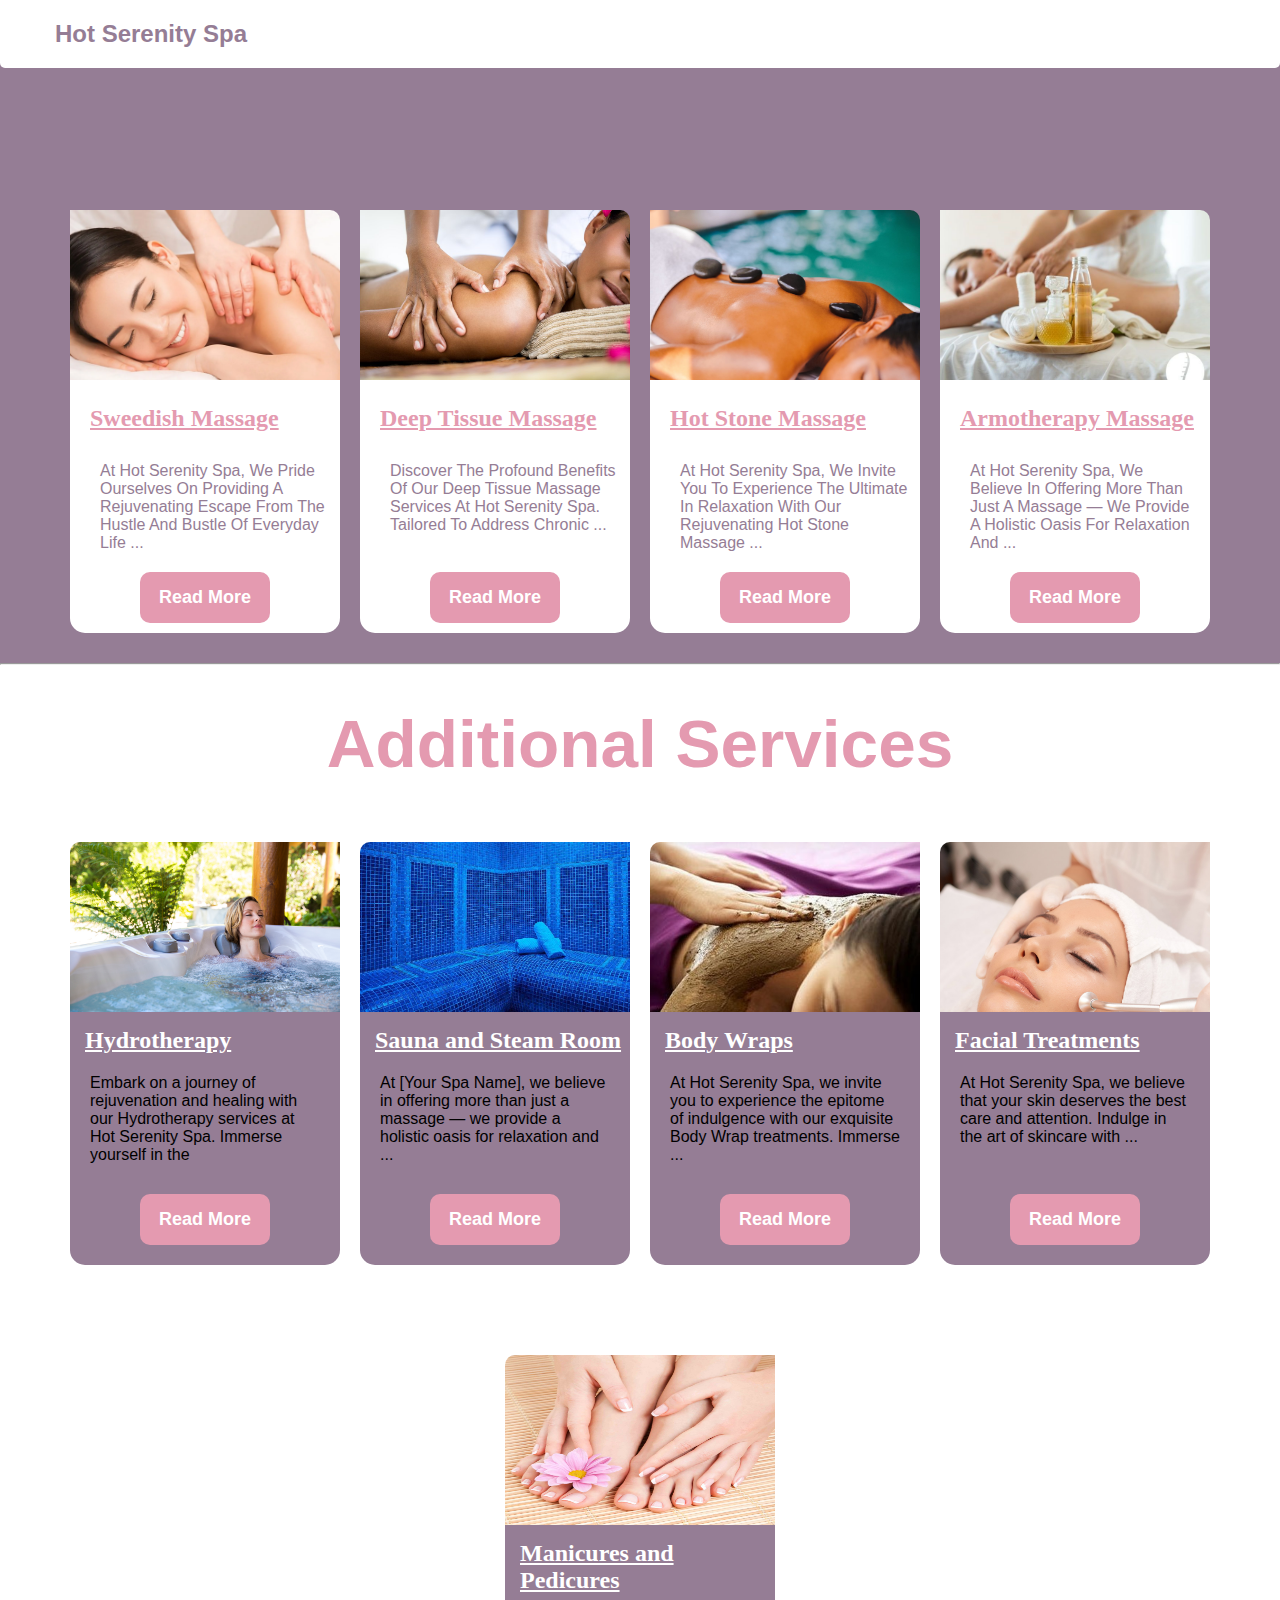
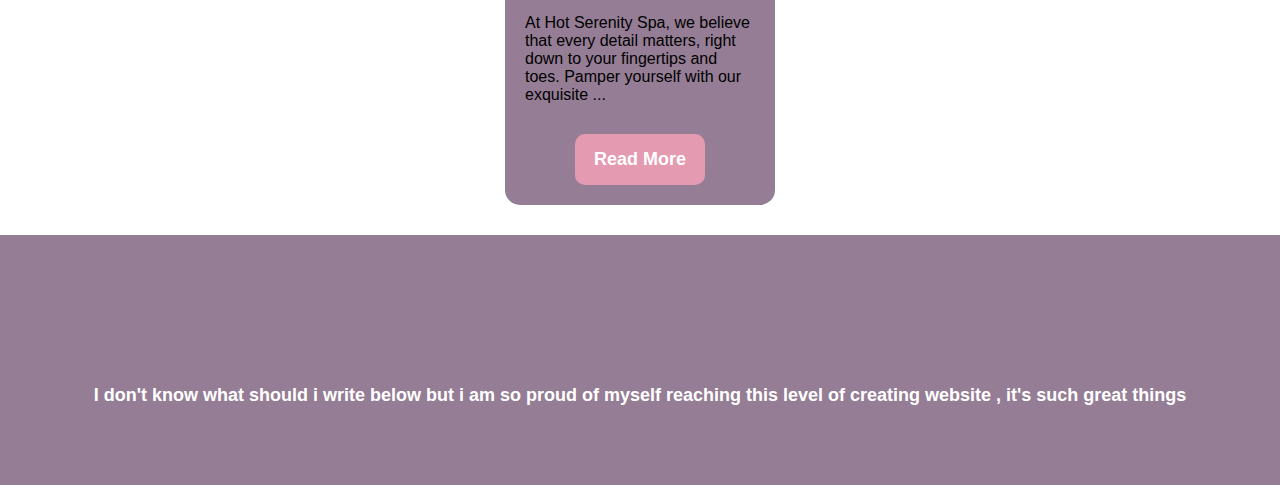
<file: index.html>
<!DOCTYPE html>
<html lang="en">

<head>
  <meta charset="UTF-8">
  <meta name="viewport" content="width=device-width, initial-scale=1.0">
  <link rel="stylesheet" href="style.css">
  <link rel="shortcut icon" href="spa/download.png" type="image/x-icon">
  <title>Hot Serenity Spa</title>
</head>

<body>
  <div>
    <nav>
      <a href="#">
        <h2>Hot Serenity Spa </h2>
      </a>

    </nav>

  </div>
  <section id="container">
    <div class="card">
      <div class="card-image massage-1"></div>
      <h2>Sweedish Massage</h2>
      <p>At <span>Hot Serenity Spa</span>, we pride ourselves on providing a rejuvenating escape
        from the hustle and bustle of everyday life ... </p>
      <a href="Sweedish.html">Read More</a>
    </div>

    <div class="card">
      <div class="card-image massage-2"></div>
      <h2>Deep Tissue Massage</h2>
      <p>Discover the profound benefits of our deep tissue massage services at Hot Serenity Spa.
        Tailored to address chronic ...</p><br>
      <a href="Deep-tissue-massage.html">Read More</a>
    </div>

    <div class="card">
      <div class="card-image massage-3"></div>
      <h2>Hot Stone Massage</h2>
      <p>At Hot Serenity Spa, we invite you to experience the ultimate in relaxation
        with our rejuvenating hot stone massage ...</p>
      <a href="Hot-stone-massage.html">Read More</a>
    </div>

    <div class="card">
      <div class="card-image massage-4"></div>
      <h2>Armotherapy Massage</h2>
      <p>At Hot Serenity Spa, we believe in offering more than just a massage — we provide
        a holistic oasis for relaxation and ...</p>
      <a href="armotherapy-massage.html">Read More</a>
    </div>
  </section>
  <hr>
  <div class="onwan">
    <h2>Additional Services</h2>
  </div>
  <section id="container2">
    <div class="card2">
      <div class="card-image2 pic-1"></div>
      <h2>Hydrotherapy</h2>
      <p>Embark on a journey of rejuvenation and healing with our Hydrotherapy
        services at Hot Serenity Spa. Immerse yourself in the </p>
      <a href="hypotherapie.html"> Read More</a>
    </div>
    <div class="card2">
      <div class="card-image2 pic-2"></div>
      <h2>Sauna and Steam Room</h2>
      <p>At [Your Spa Name], we believe in offering more than just a massage — we provide
        a holistic oasis for relaxation and ...</p>
      <a href="sauna.html"> Read More</a>
    </div>

    <div class="card2">
      <div class="card-image2 pic-3"></div>
      <h2>Body Wraps</h2>
      <p>At Hot Serenity Spa, we invite you to experience the epitome of indulgence with
        our exquisite Body Wrap treatments. Immerse ... </p>
      <a href="bodywraps.html"> Read More</a>
    </div>

    <div class="card2">
      <div class="card-image2 pic-4"></div>
      <h2>Facial Treatments</h2>
      <p>At Hot Serenity Spa, we believe that your skin deserves the best care and attention.
        Indulge in the art of skincare with ... <br><br> </p>
      <a href="Facial.html"> Read More</a>
    </div>

    <div class="card2">
      <div class="card-image2 pic-5"></div>
      <h2>Manicures and Pedicures</h2>
      <p> At Hot Serenity Spa, we believe that every detail matters, right down to your fingertips
        and toes. Pamper yourself with our exquisite ... </p>
      <a href="manicu.html"> Read More</a>
    </div>
  </section>
  <section id="btiti">
    <footer class="Ftr">
      <p> I don't know what should i write below but i am so proud of myself reaching this level of creating
        website , it's such great things
      </p>
    </footer>
  </section>
</body>

</html>
</file>
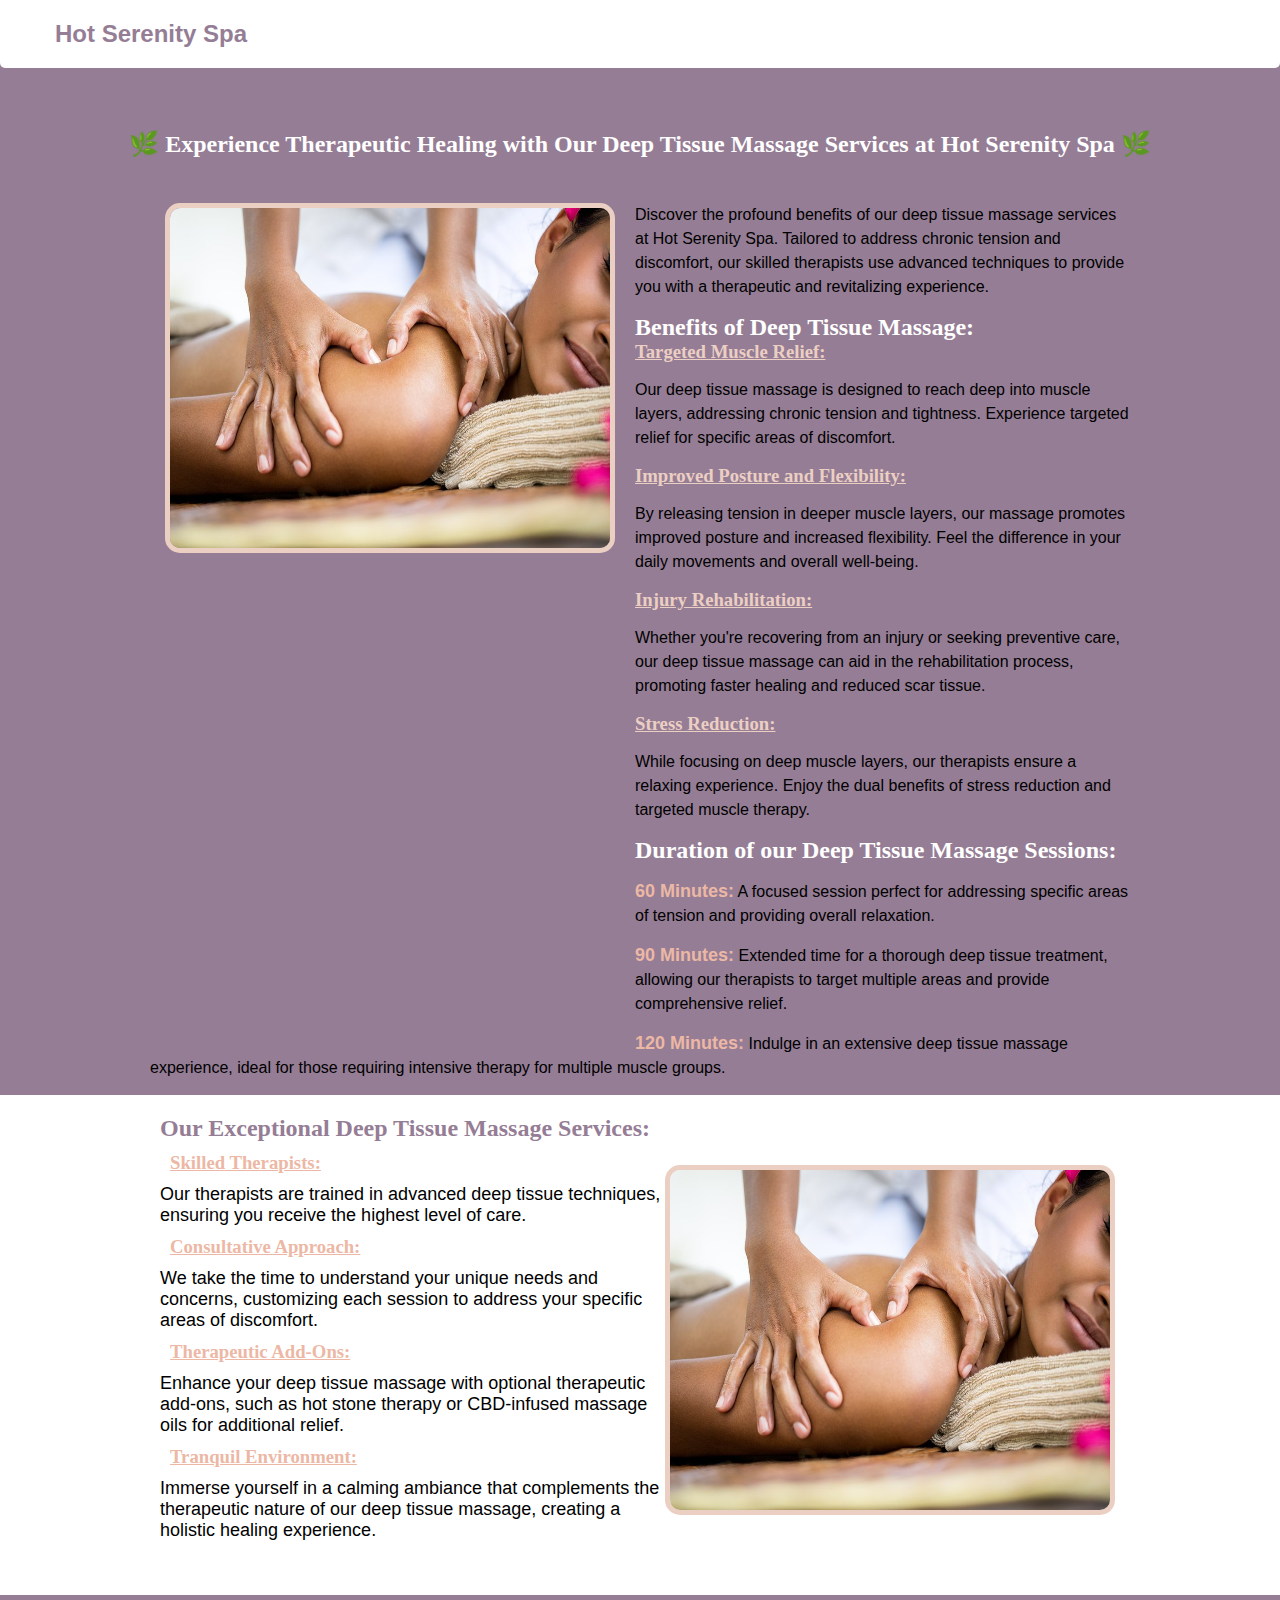
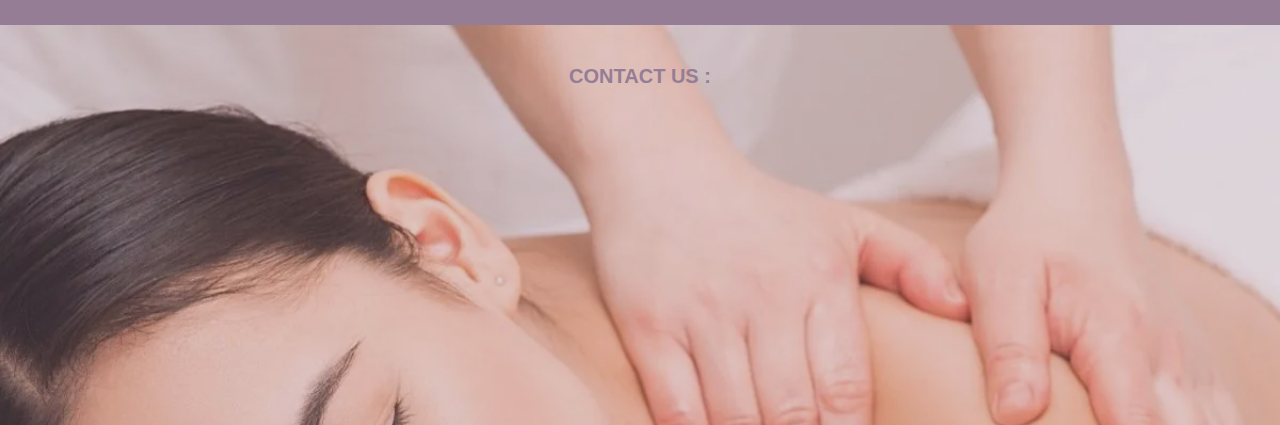
<file: armotherapy.html>
<html>
<head>
    <link rel="stylesheet" href="style.css">
    <link rel="shortcut icon" href="spa/download.png" type="image/x-icon">
  <title>Armotherapy Massage</title>
</head>
<body id="bod">
    <div>
        <nav> 
          <a href="#"><h2>Hot Serenity Spa </h2></a>
          <div class="feed">
          </div>
        </nav>

      </div>
      <section>
    <div class="st-m">
    <h2>🌿 Experience Therapeutic Healing with Our Deep Tissue Massage Services at Hot Serenity Spa 🌿</h2>
    </div>
    <section id="st-n">
        <article class="st-n1">
        <img src="spa/bigstock-deep-tissue-massage.jpg" alt="Deep Tissue Massage">
        <p>Discover the profound benefits of our deep tissue massage services at Hot Serenity Spa.
             Tailored to address chronic tension and discomfort, our skilled therapists use advanced
              techniques to provide you with a therapeutic and revitalizing experience.</p>
              <h2>Benefits of Deep Tissue Massage:</h2>
              <h3>Targeted Muscle Relief:</h3>
              <p>Our deep tissue massage is designed to reach deep into muscle layers, addressing chronic tension and tightness. Experience targeted relief for specific areas of discomfort.
            </p>
            <h3>Improved Posture and Flexibility:
            </h3>
            <p>By releasing tension in deeper muscle layers, our massage promotes improved posture and increased flexibility. Feel the difference in your daily movements and overall well-being.
            </p>
            <h3>Injury Rehabilitation:
            </h3>
            <p>Whether you're recovering from an injury or seeking preventive care, our deep
                 tissue massage can aid in the rehabilitation process, promoting faster healing
                  and reduced scar tissue.
            </p>
            <h3>Stress Reduction:</h3>
            <p>While focusing on deep muscle layers, our therapists ensure a relaxing experience.
                 Enjoy the dual benefits of stress reduction and targeted muscle therapy.
            </p>
            <h2>Duration of our Deep Tissue Massage Sessions:
            </h2>
            <p><span>60 Minutes:</span>
                A focused session perfect for addressing specific areas of tension and providing overall relaxation.
                </p>
            <p><span>90 Minutes:</span>
                Extended time for a thorough deep tissue treatment, allowing our therapists to target multiple areas and provide comprehensive relief.
                </p>
            <p><span>120 Minutes:</span>
                Indulge in an extensive deep tissue massage experience, ideal for those requiring intensive therapy for multiple muscle groups.
                </p>
    </article>

    </section>
    <section id="elg">
        <div>
            <img src="spa/bigstock-deep-tissue-massage.jpg" alt="Deep Tissue Massage 2">
            <h2>Our Exceptional Deep Tissue Massage Services:</h2>
            <h3>Skilled Therapists:</h3>
            <p>Our therapists are trained in advanced deep tissue techniques, ensuring you receive the highest level of care.
            </p>
            <h3>Consultative Approach:</h3>
            <p>We take the time to understand your unique needs and concerns, customizing each session to address your specific areas of discomfort.</p>
            <h3>Therapeutic Add-Ons:</h3>
            <p>
                Enhance your deep tissue massage with optional therapeutic add-ons, such as hot stone therapy or CBD-infused massage oils for additional relief.
                </p> 
                <h3>Tranquil Environment:</h3>
            <p>
                Immerse yourself in a calming ambiance that complements 
                the therapeutic nature of our deep tissue massage, creating a holistic healing experience.</p>    
    </section>
</section>
</section>
<footer class="rajli">
    <div class="midini">
    <a href="#"> CONTACT US : </a>
</div>
</footer>
</body>
</html>
</file>
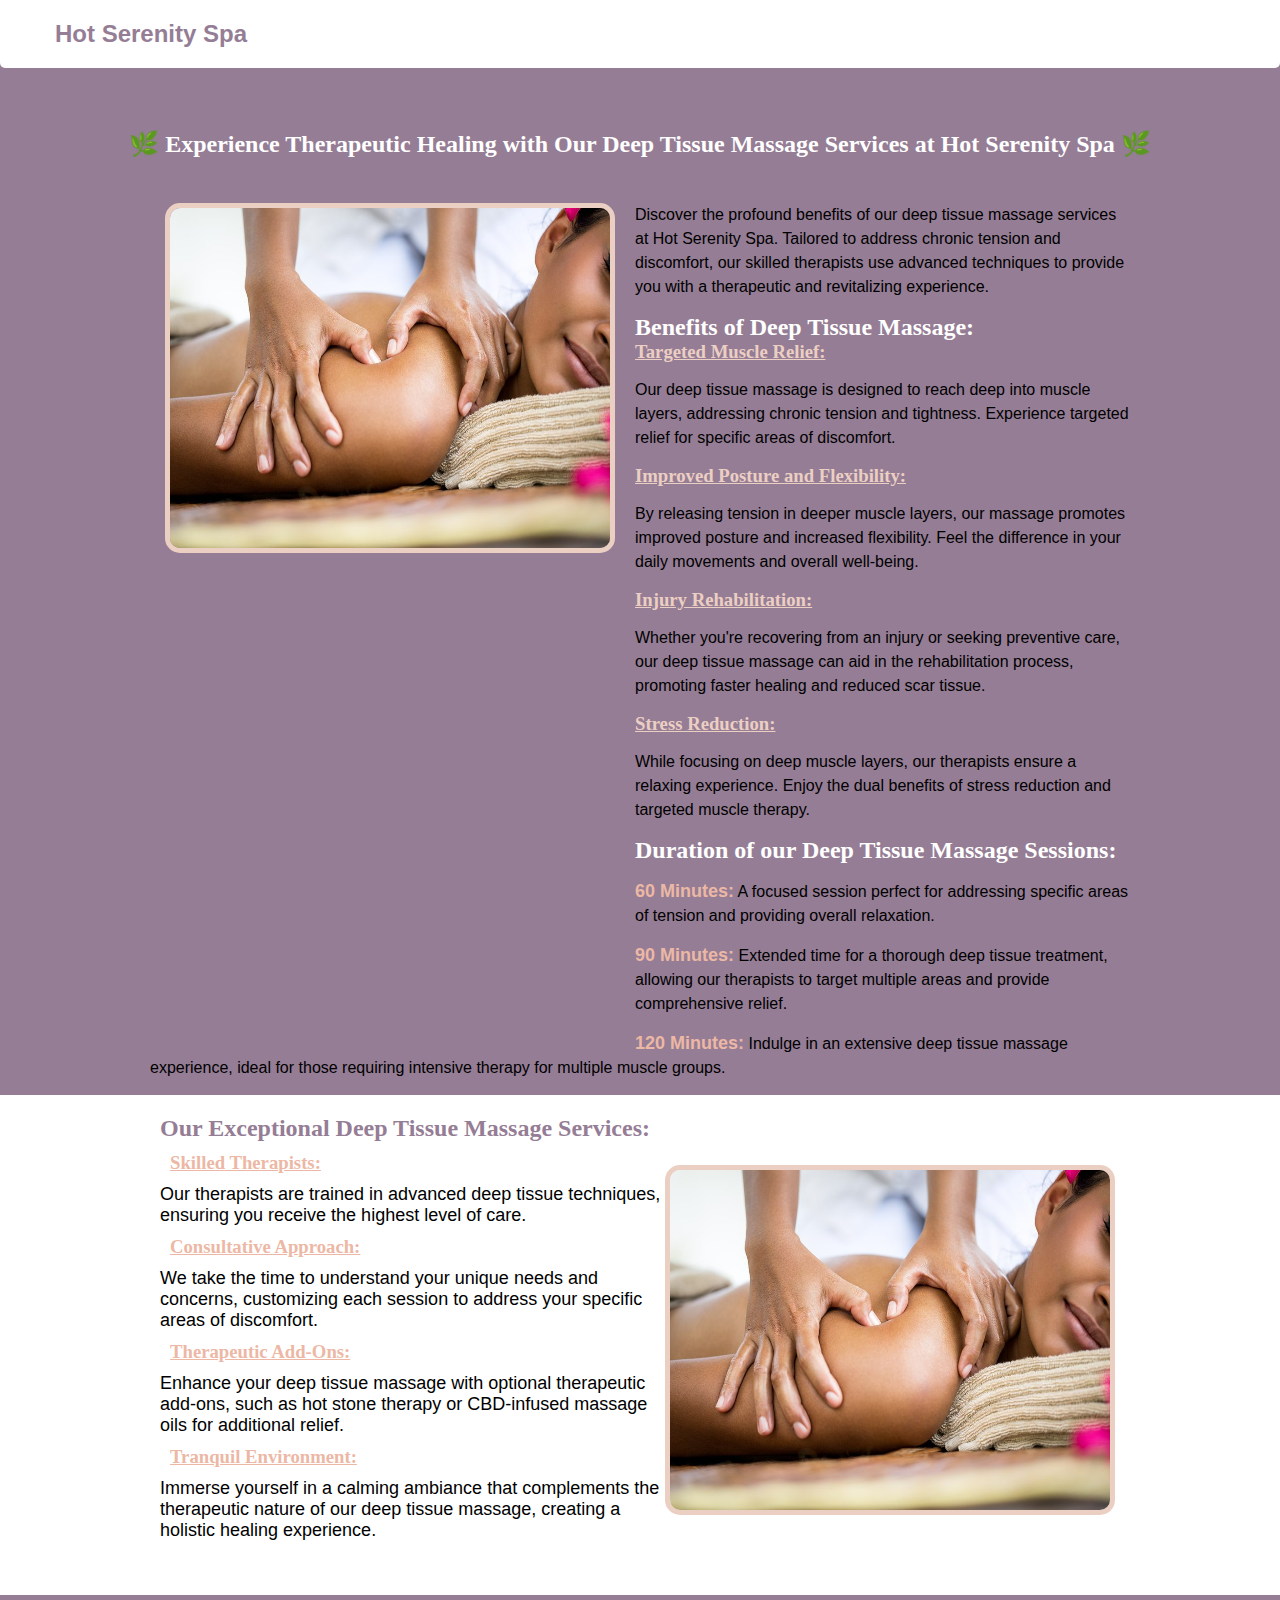
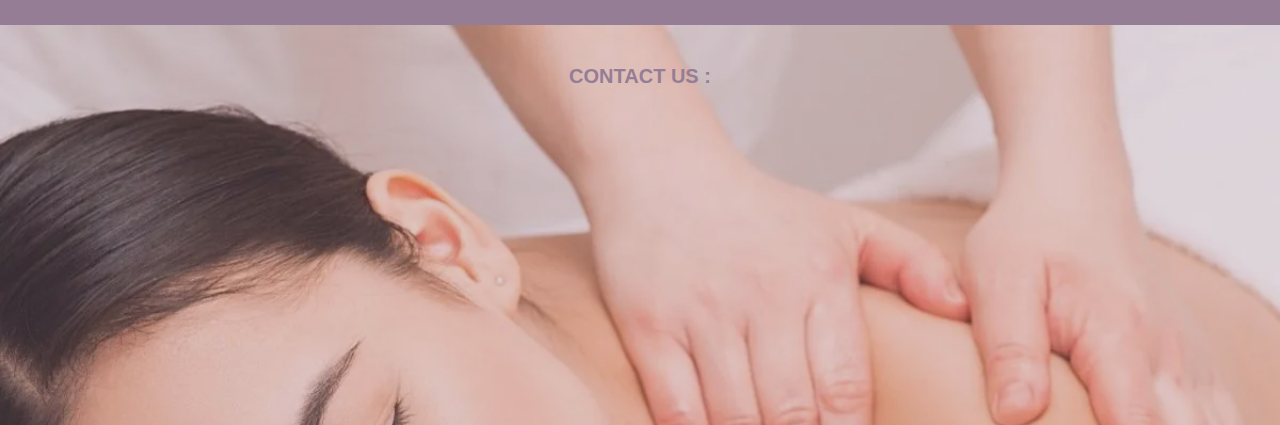
<file: deep-massage.html>
<html>
<head>
    <link rel="stylesheet" href="style.css">
    <link rel="shortcut icon" href="spa/download.png" type="image/x-icon">
  <title>Deep Tissue Massage</title>
</head>
<body id="bod">
    <div>
        <nav> 
          <a href="#"><h2>Hot Serenity Spa </h2></a>
          <div class="feed">
          </div>
        </nav>

      </div>
      <section>
    <div class="st-m">
    <h2>🌿 Experience Therapeutic Healing with Our Deep Tissue Massage Services at Hot Serenity Spa 🌿</h2>
    </div>
    <section id="st-n">
        <article class="st-n1">
        <img src="spa/bigstock-deep-tissue-massage.jpg" alt="Deep Tissue Massage">
        <p>Discover the profound benefits of our deep tissue massage services at Hot Serenity Spa.
             Tailored to address chronic tension and discomfort, our skilled therapists use advanced
              techniques to provide you with a therapeutic and revitalizing experience.</p>
              <h2>Benefits of Deep Tissue Massage:</h2>
              <h3>Targeted Muscle Relief:</h3>
              <p>Our deep tissue massage is designed to reach deep into muscle layers, addressing chronic tension and tightness. Experience targeted relief for specific areas of discomfort.
            </p>
            <h3>Improved Posture and Flexibility:
            </h3>
            <p>By releasing tension in deeper muscle layers, our massage promotes improved posture and increased flexibility. Feel the difference in your daily movements and overall well-being.
            </p>
            <h3>Injury Rehabilitation:
            </h3>
            <p>Whether you're recovering from an injury or seeking preventive care, our deep
                 tissue massage can aid in the rehabilitation process, promoting faster healing
                  and reduced scar tissue.
            </p>
            <h3>Stress Reduction:</h3>
            <p>While focusing on deep muscle layers, our therapists ensure a relaxing experience.
                 Enjoy the dual benefits of stress reduction and targeted muscle therapy.
            </p>
            <h2>Duration of our Deep Tissue Massage Sessions:
            </h2>
            <p><span>60 Minutes:</span>
                A focused session perfect for addressing specific areas of tension and providing overall relaxation.
                </p>
            <p><span>90 Minutes:</span>
                Extended time for a thorough deep tissue treatment, allowing our therapists to target multiple areas and provide comprehensive relief.
                </p>
            <p><span>120 Minutes:</span>
                Indulge in an extensive deep tissue massage experience, ideal for those requiring intensive therapy for multiple muscle groups.
                </p>
    </article>

    </section>
    <section id="elg">
        <div>
            <img src="spa/bigstock-deep-tissue-massage.jpg" alt="Deep Tissue Massage 2">
            <h2>Our Exceptional Deep Tissue Massage Services:</h2>
            <h3>Skilled Therapists:</h3>
            <p>Our therapists are trained in advanced deep tissue techniques, ensuring you receive the highest level of care.
            </p>
            <h3>Consultative Approach:</h3>
            <p>We take the time to understand your unique needs and concerns, customizing each session to address your specific areas of discomfort.</p>
            <h3>Therapeutic Add-Ons:</h3>
            <p>
                Enhance your deep tissue massage with optional therapeutic add-ons, such as hot stone therapy or CBD-infused massage oils for additional relief.
                </p> 
                <h3>Tranquil Environment:</h3>
            <p>
                Immerse yourself in a calming ambiance that complements 
                the therapeutic nature of our deep tissue massage, creating a holistic healing experience.</p>    
    </section>
</section>
</section>
<footer class="rajli">
    <div class="midini">
    <a href="#"> CONTACT US : </a>
</div>
</footer>
</body>
</html>
</file>
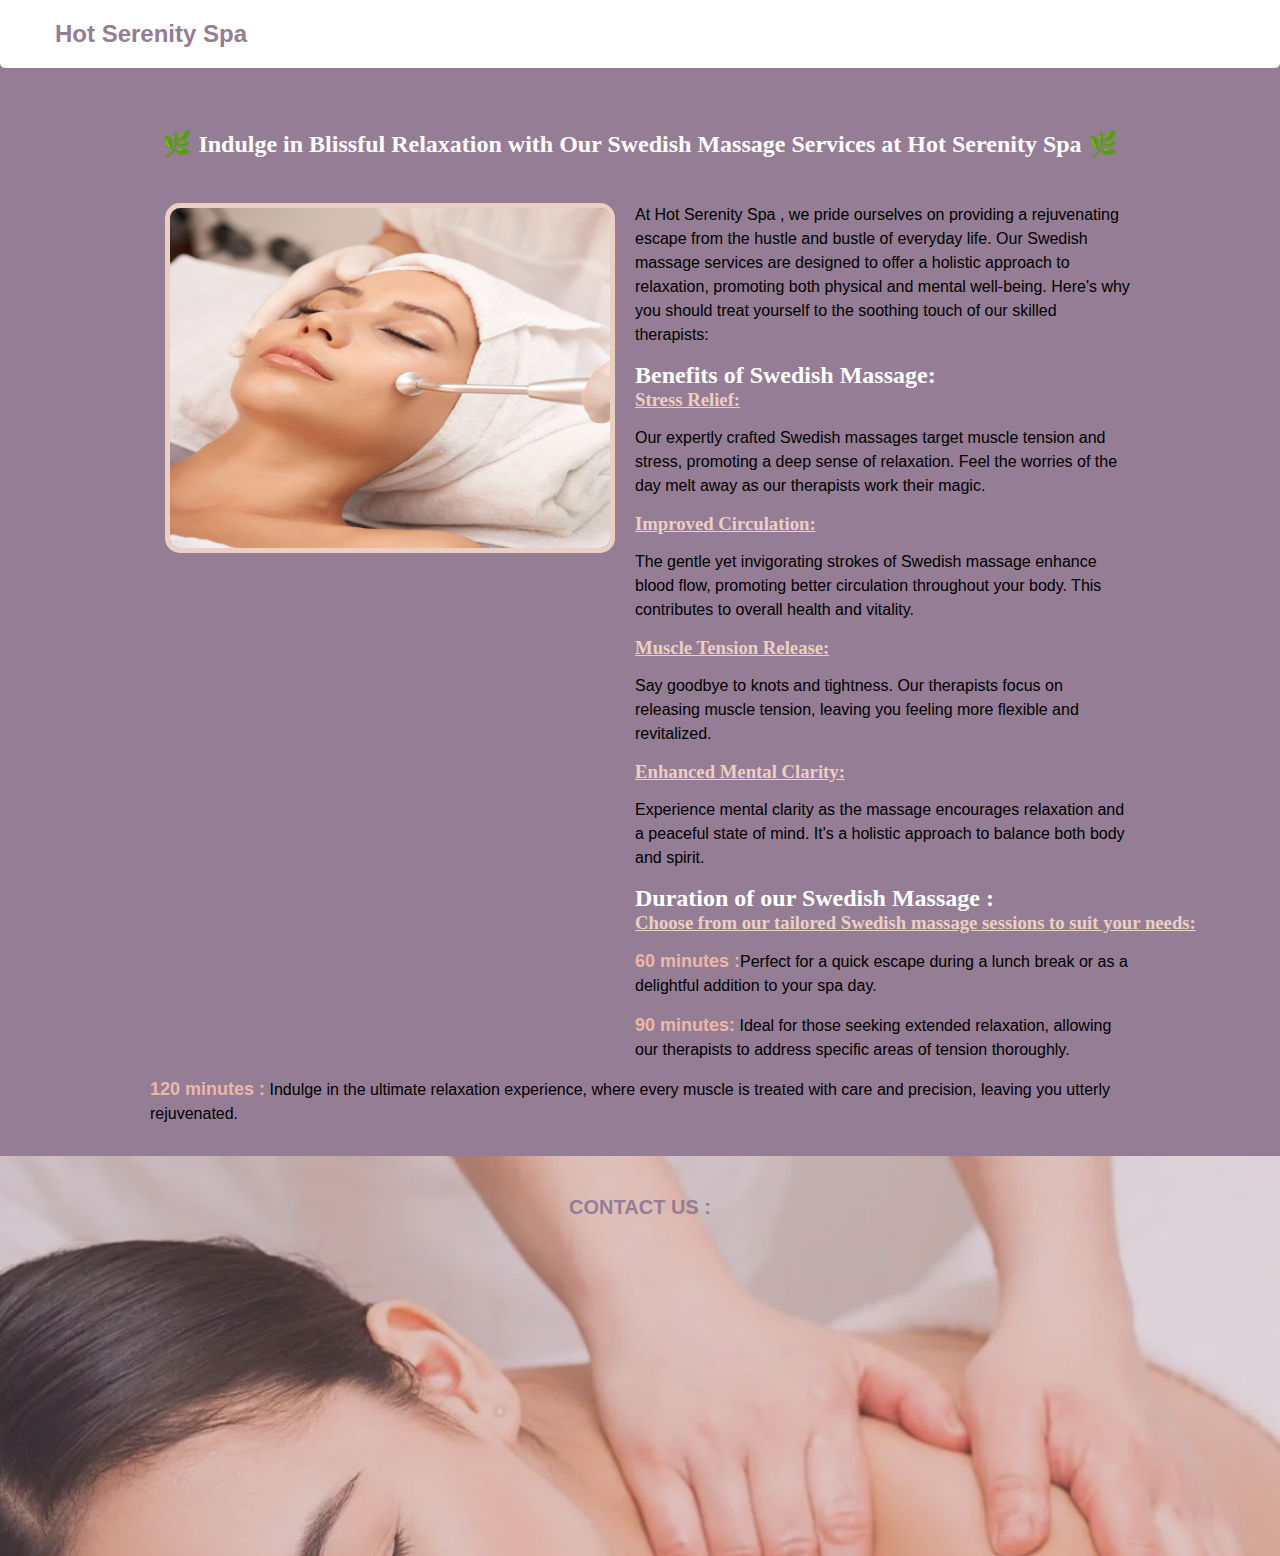
<file: Facial.html>
<head>
  <link rel="stylesheet" href="style.css">
  <link rel="shortcut icon" href="spa/download.png" type="image/x-icon">
<title>Hypotherapy Massage</title>
</head>
<body id="S.m">
  <div>
      <nav> 
        <a href="css.html"><h2>Hot Serenity Spa </h2></a>
      </nav>

    </div>


<section>
  <div class="st-m">
      <h2>🌿 Indulge in Blissful Relaxation with Our Swedish Massage Services at Hot Serenity Spa 🌿</h2>

  </div>
  <section id="st-n">
      <article class="st-n1">
          <img src="spa/Prims_Adv_facials_01.jpg" alt="facial treatment Massage">
          <p>At Hot Serenity Spa , we pride ourselves on providing a rejuvenating escape from the hustle and 
          bustle of everyday life. Our Swedish massage services are designed to offer a holistic approach
           to relaxation, promoting both physical and mental well-being. Here's why you should treat 
           yourself to the soothing touch of our skilled therapists:</p>
           <h2>Benefits of Swedish Massage:</h2>
           <h3> Stress Relief:  </h3>
           <p>Our expertly crafted Swedish massages target muscle tension and stress, promoting a deep sense 
              of relaxation. Feel the worries of the day melt away as our therapists work their magic.</p>
              <h3>Improved Circulation:</h3>
              <p>The gentle yet invigorating strokes of Swedish massage enhance blood flow, promoting better 
                  circulation throughout your body. This contributes to overall health and vitality.</p>
                  <h3>Muscle Tension Release:</h3>
                  <p>Say goodbye to knots and tightness. Our therapists focus on releasing muscle tension, 
                      leaving you feeling more flexible and revitalized.
                  </p>
          <h3>Enhanced Mental Clarity:</h3>
          <p>Experience mental clarity as the massage encourages relaxation and a peaceful state of mind. It's a holistic approach to balance both body and spirit.
          </p>
          <h2>Duration of our Swedish Massage :</h2>
          <h3>Choose from our tailored Swedish massage sessions to suit your needs:
          </h3>
          <p><span>60 minutes :</span>Perfect for a quick escape during a lunch break or as a delightful addition to your spa day.</p>
    <p><span>90 minutes:</span> Ideal for those seeking extended relaxation, allowing our therapists to 
      address specific areas of tension thoroughly.</p>
      <p><span>120 minutes :</span>  Indulge in the ultimate relaxation experience, where every muscle is treated with care 
          and precision, leaving you utterly rejuvenated.</p>

      </article>
  </section>

</section>
<footer class="rajli">
  <div class="midini">
  <a href="#"> CONTACT US : </a>
</div>
</footer>
</body>
</file>
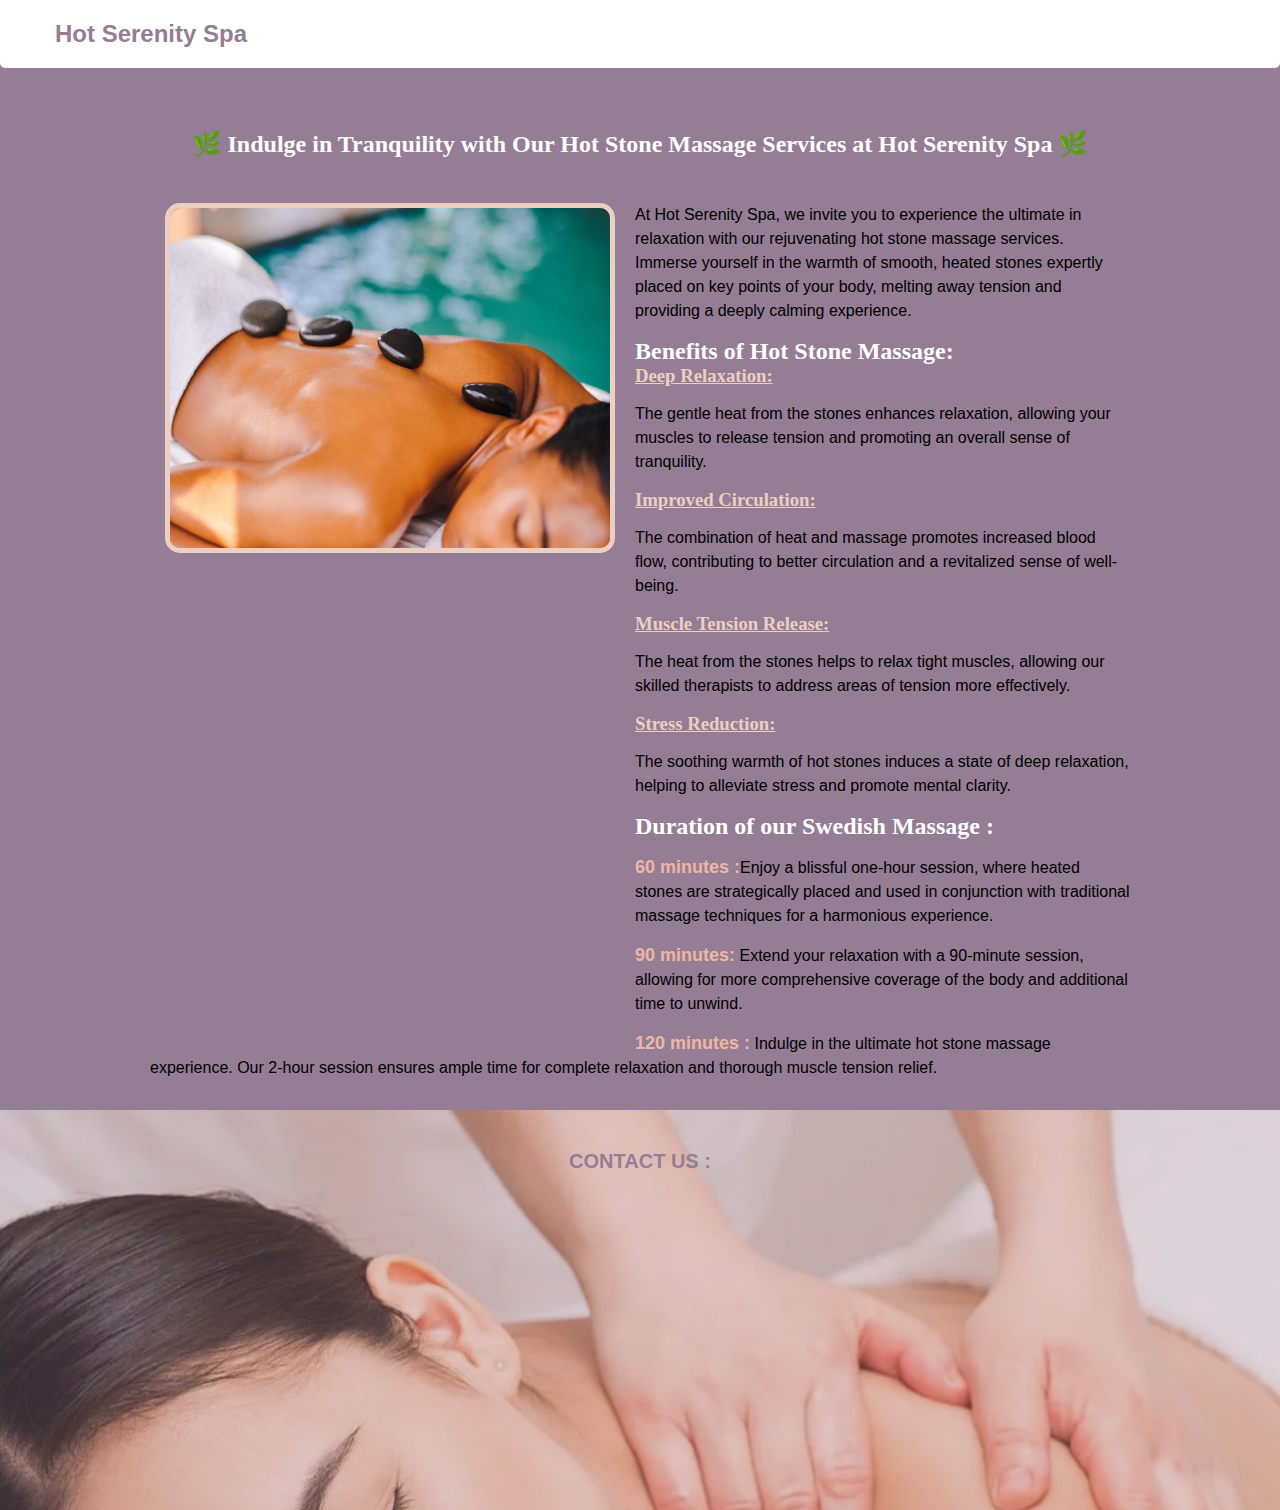
<file: hot-stone-massage.html>
<head>
<link rel="stylesheet" href="style.css">
<link rel="shortcut icon" href="spa/download.png" type="image/x-icon">
  <title>Hot Stone Massage</title>

</head>
<body>
    <div>
        <nav> 
          <a href="#"><h2>Hot Serenity Spa </h2></a>
          <div class="feed">
          </div>
        </nav>
        <section>
            <div class="st-m">
                <h2>🌿 Indulge in Tranquility with Our Hot Stone Massage Services at Hot Serenity Spa 🌿</h2>

            </div>
        </section>  
            <section id="st-n">
                <article class="st-n1">
                    <img src="spa/hot-stone-massage-GettyImages-1372664129-fecefea5f71c44f7aaeaf4ae5dbfcbe4.jpg"
                     alt="Hot Stone Massage">
                    <p>At Hot Serenity Spa, we invite you to experience the ultimate in relaxation with our rejuvenating
                         hot stone massage services. Immerse yourself in the warmth of smooth, heated stones expertly
                          placed on key points of your body, melting away tension and providing a deeply calming experience.</p>
                     <h2>Benefits of Hot Stone Massage: </h2>
                     <h3> Deep Relaxation:</h3>
                     <p>The gentle heat from the stones enhances relaxation, allowing your muscles to release tension and 
                        promoting an overall sense of tranquility.</p>
                        <h3>Improved Circulation:</h3>
                        <p>The combination of heat and massage promotes increased blood flow, contributing to better 
                            circulation and a revitalized sense of well-being.</p>
                            <h3>Muscle Tension Release:</h3>
                            <p>The heat from the stones helps to relax tight muscles, allowing our skilled therapists 
                                to address areas of tension more effectively.</p>
                    <h3>Stress Reduction: </h3>
                    <p>The soothing warmth of hot stones induces a state of deep relaxation, helping to alleviate 
                        stress and promote mental clarity.</p>
                    <h2>Duration of our Swedish Massage :</h2>
                    <p><span>60 minutes :</span>Enjoy a blissful one-hour session, where heated stones are strategically placed 
                        and used in conjunction with traditional massage techniques for a harmonious experience.</p>
              <p><span>90 minutes:</span> Extend your relaxation with a 90-minute session, allowing for more comprehensive coverage
                 of the body and additional time to unwind.</p>
                <p><span>120 minutes :</span>  Indulge in the ultimate hot stone massage experience. Our 2-hour session ensures ample
                     time for complete relaxation and thorough muscle tension relief.</p>

                </article>
            </section>
            <footer class="rajli">
                <div class="midini">
                <a href="#"> CONTACT US : </a>
            </div>
            </footer>
        </body>
</file>
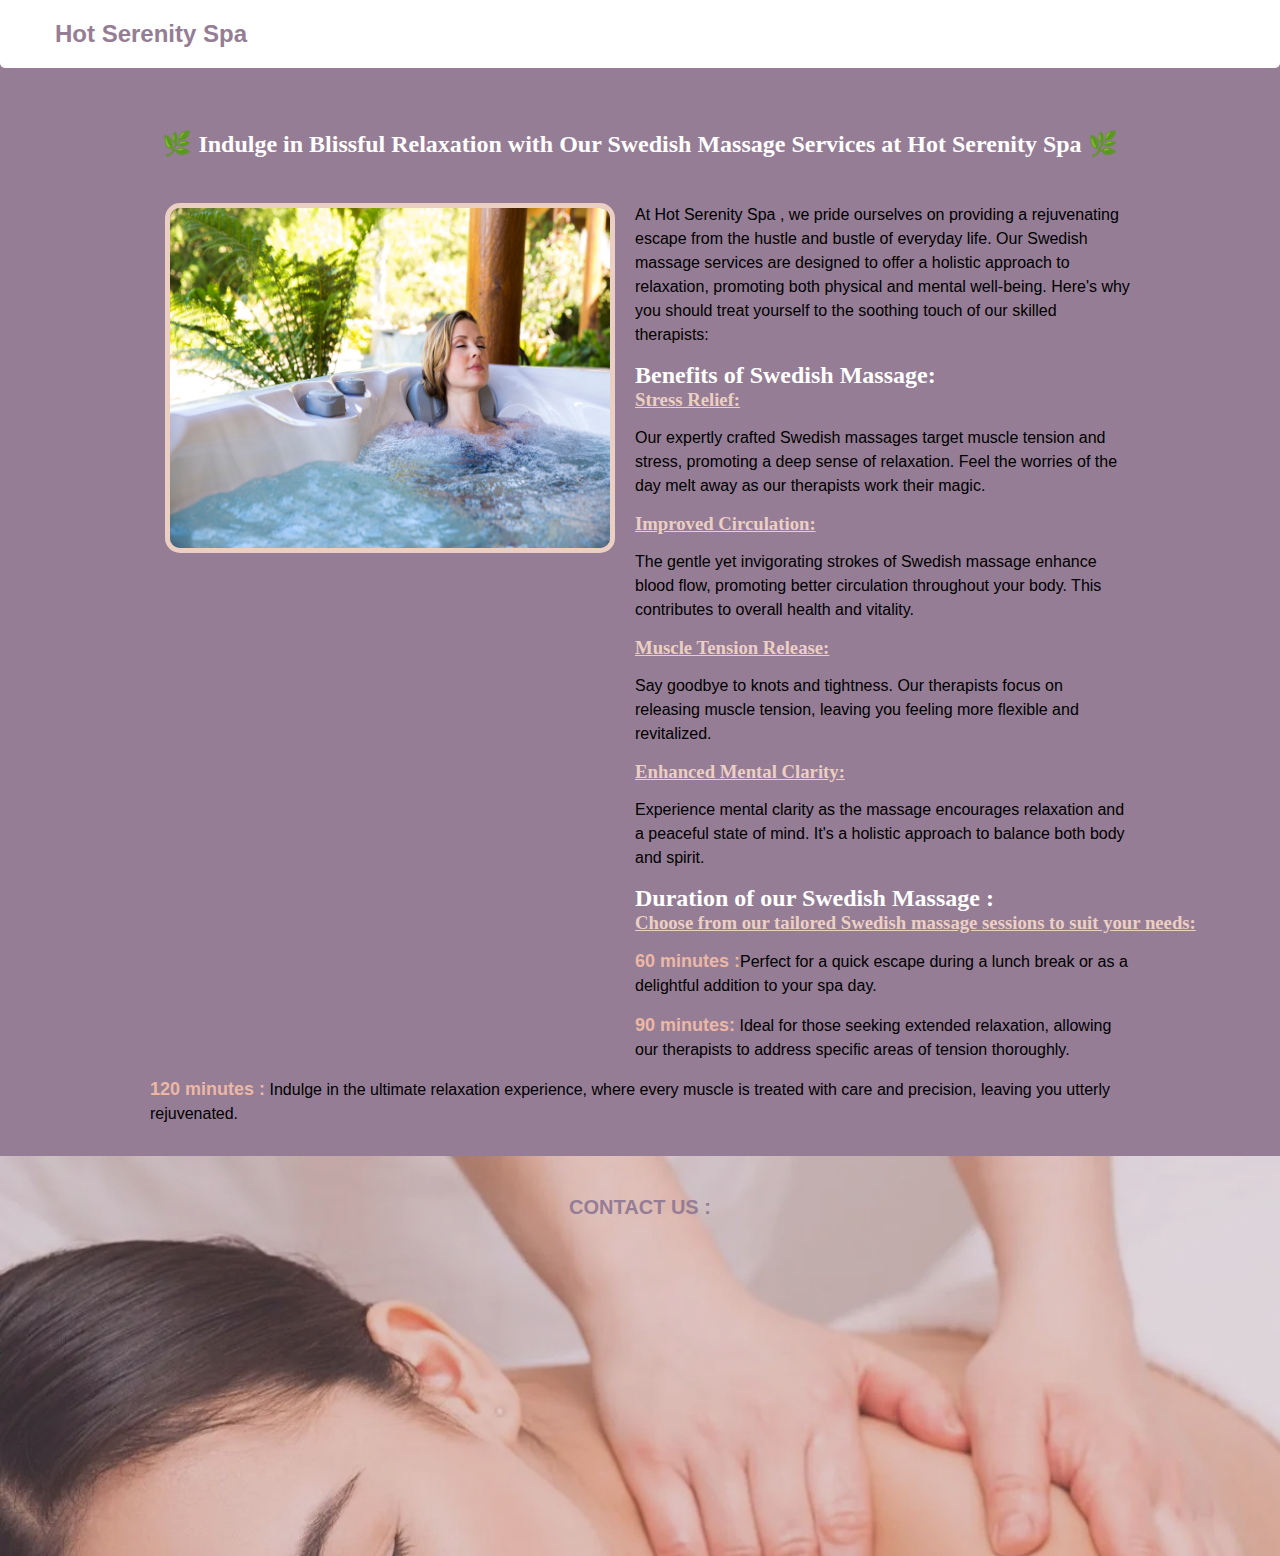
<file: hypotherapie.html>
<head>
  <link rel="stylesheet" href="style.css">
  <link rel="shortcut icon" href="spa/download.png" type="image/x-icon">
<title>Hypotherapy Massage</title>
</head>
<body id="S.m">
  <div>
      <nav> 
        <a href="css.html"><h2>Hot Serenity Spa </h2></a>
      </nav>

    </div>


<section>
  <div class="st-m">
      <h2>🌿 Indulge in Blissful Relaxation with Our Swedish Massage Services at Hot Serenity Spa 🌿</h2>

  </div>
  <section id="st-n">
      <article class="st-n1">
          <img src="spa/what-is-hydrotherapy_e4a368e73aa250d70b46e0383600aae7.jpg" alt="Swedish Massage">
          <p>At Hot Serenity Spa , we pride ourselves on providing a rejuvenating escape from the hustle and 
          bustle of everyday life. Our Swedish massage services are designed to offer a holistic approach
           to relaxation, promoting both physical and mental well-being. Here's why you should treat 
           yourself to the soothing touch of our skilled therapists:</p>
           <h2>Benefits of Swedish Massage:</h2>
           <h3> Stress Relief:  </h3>
           <p>Our expertly crafted Swedish massages target muscle tension and stress, promoting a deep sense 
              of relaxation. Feel the worries of the day melt away as our therapists work their magic.</p>
              <h3>Improved Circulation:</h3>
              <p>The gentle yet invigorating strokes of Swedish massage enhance blood flow, promoting better 
                  circulation throughout your body. This contributes to overall health and vitality.</p>
                  <h3>Muscle Tension Release:</h3>
                  <p>Say goodbye to knots and tightness. Our therapists focus on releasing muscle tension, 
                      leaving you feeling more flexible and revitalized.
                  </p>
          <h3>Enhanced Mental Clarity:</h3>
          <p>Experience mental clarity as the massage encourages relaxation and a peaceful state of mind. It's a holistic approach to balance both body and spirit.
          </p>
          <h2>Duration of our Swedish Massage :</h2>
          <h3>Choose from our tailored Swedish massage sessions to suit your needs:
          </h3>
          <p><span>60 minutes :</span>Perfect for a quick escape during a lunch break or as a delightful addition to your spa day.</p>
    <p><span>90 minutes:</span> Ideal for those seeking extended relaxation, allowing our therapists to 
      address specific areas of tension thoroughly.</p>
      <p><span>120 minutes :</span>  Indulge in the ultimate relaxation experience, where every muscle is treated with care 
          and precision, leaving you utterly rejuvenated.</p>

      </article>
  </section>

</section>
<footer class="rajli">
  <div class="midini">
  <a href="#"> CONTACT US : </a>
</div>
</footer>
</body>
</file>
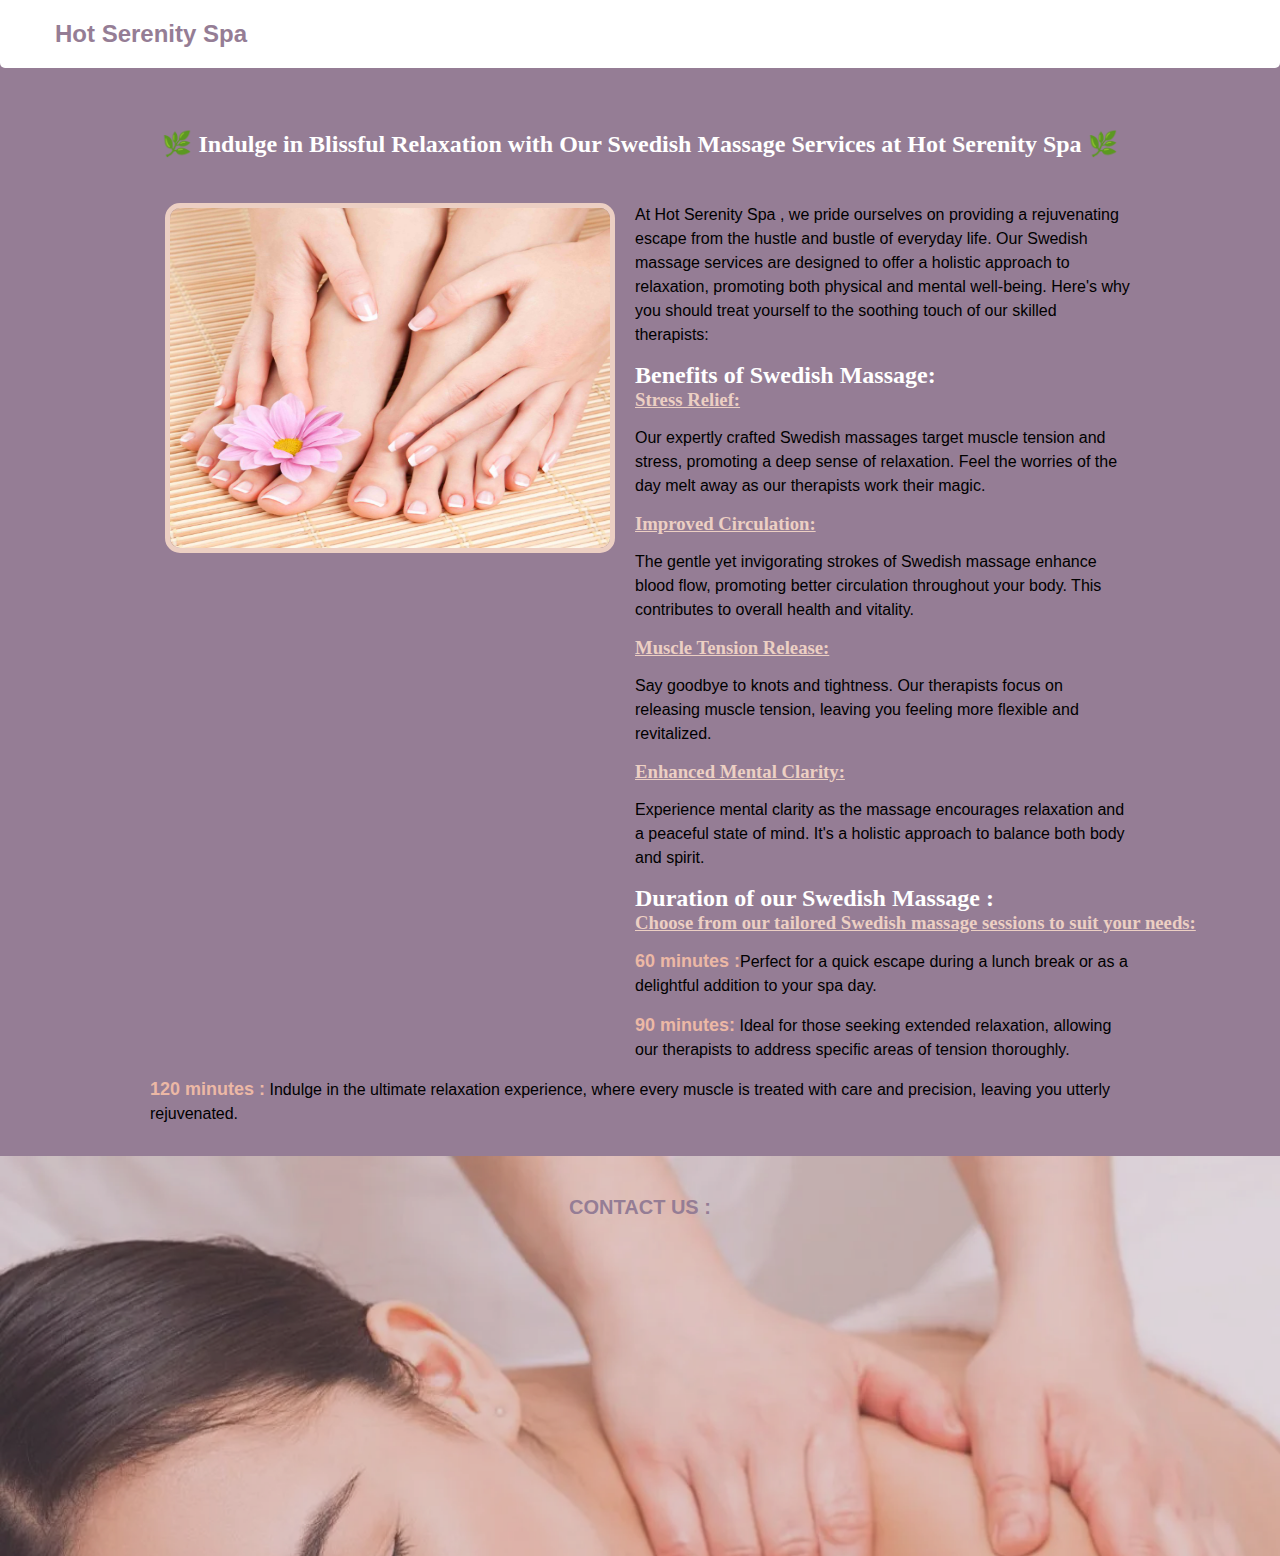
<file: manicu.html>
<head>
  <link rel="stylesheet" href="style.css">
  <link rel="shortcut icon" href="spa/download.png" type="image/x-icon">
<title>Hypotherapy Massage</title>
</head>
<body id="S.m">
  <div>
      <nav> 
        <a href="css.html"><h2>Hot Serenity Spa </h2></a>
      </nav>

    </div>


<section>
  <div class="st-m">
      <h2>🌿 Indulge in Blissful Relaxation with Our Swedish Massage Services at Hot Serenity Spa 🌿</h2>

  </div>
  <section id="st-n">
      <article class="st-n1">
          <img src="spa/Spa-pedicure-dover-de-1024x1024.jpg" alt="Manicures Massage">
          <p>At Hot Serenity Spa , we pride ourselves on providing a rejuvenating escape from the hustle and 
          bustle of everyday life. Our Swedish massage services are designed to offer a holistic approach
           to relaxation, promoting both physical and mental well-being. Here's why you should treat 
           yourself to the soothing touch of our skilled therapists:</p>
           <h2>Benefits of Swedish Massage:</h2>
           <h3> Stress Relief:  </h3>
           <p>Our expertly crafted Swedish massages target muscle tension and stress, promoting a deep sense 
              of relaxation. Feel the worries of the day melt away as our therapists work their magic.</p>
              <h3>Improved Circulation:</h3>
              <p>The gentle yet invigorating strokes of Swedish massage enhance blood flow, promoting better 
                  circulation throughout your body. This contributes to overall health and vitality.</p>
                  <h3>Muscle Tension Release:</h3>
                  <p>Say goodbye to knots and tightness. Our therapists focus on releasing muscle tension, 
                      leaving you feeling more flexible and revitalized.
                  </p>
          <h3>Enhanced Mental Clarity:</h3>
          <p>Experience mental clarity as the massage encourages relaxation and a peaceful state of mind. It's a holistic approach to balance both body and spirit.
          </p>
          <h2>Duration of our Swedish Massage :</h2>
          <h3>Choose from our tailored Swedish massage sessions to suit your needs:
          </h3>
          <p><span>60 minutes :</span>Perfect for a quick escape during a lunch break or as a delightful addition to your spa day.</p>
    <p><span>90 minutes:</span> Ideal for those seeking extended relaxation, allowing our therapists to 
      address specific areas of tension thoroughly.</p>
      <p><span>120 minutes :</span>  Indulge in the ultimate relaxation experience, where every muscle is treated with care 
          and precision, leaving you utterly rejuvenated.</p>

      </article>
  </section>

</section>
<footer class="rajli">
  <div class="midini">
  <a href="#"> CONTACT US : </a>
</div>
</footer>
</body>
</file>
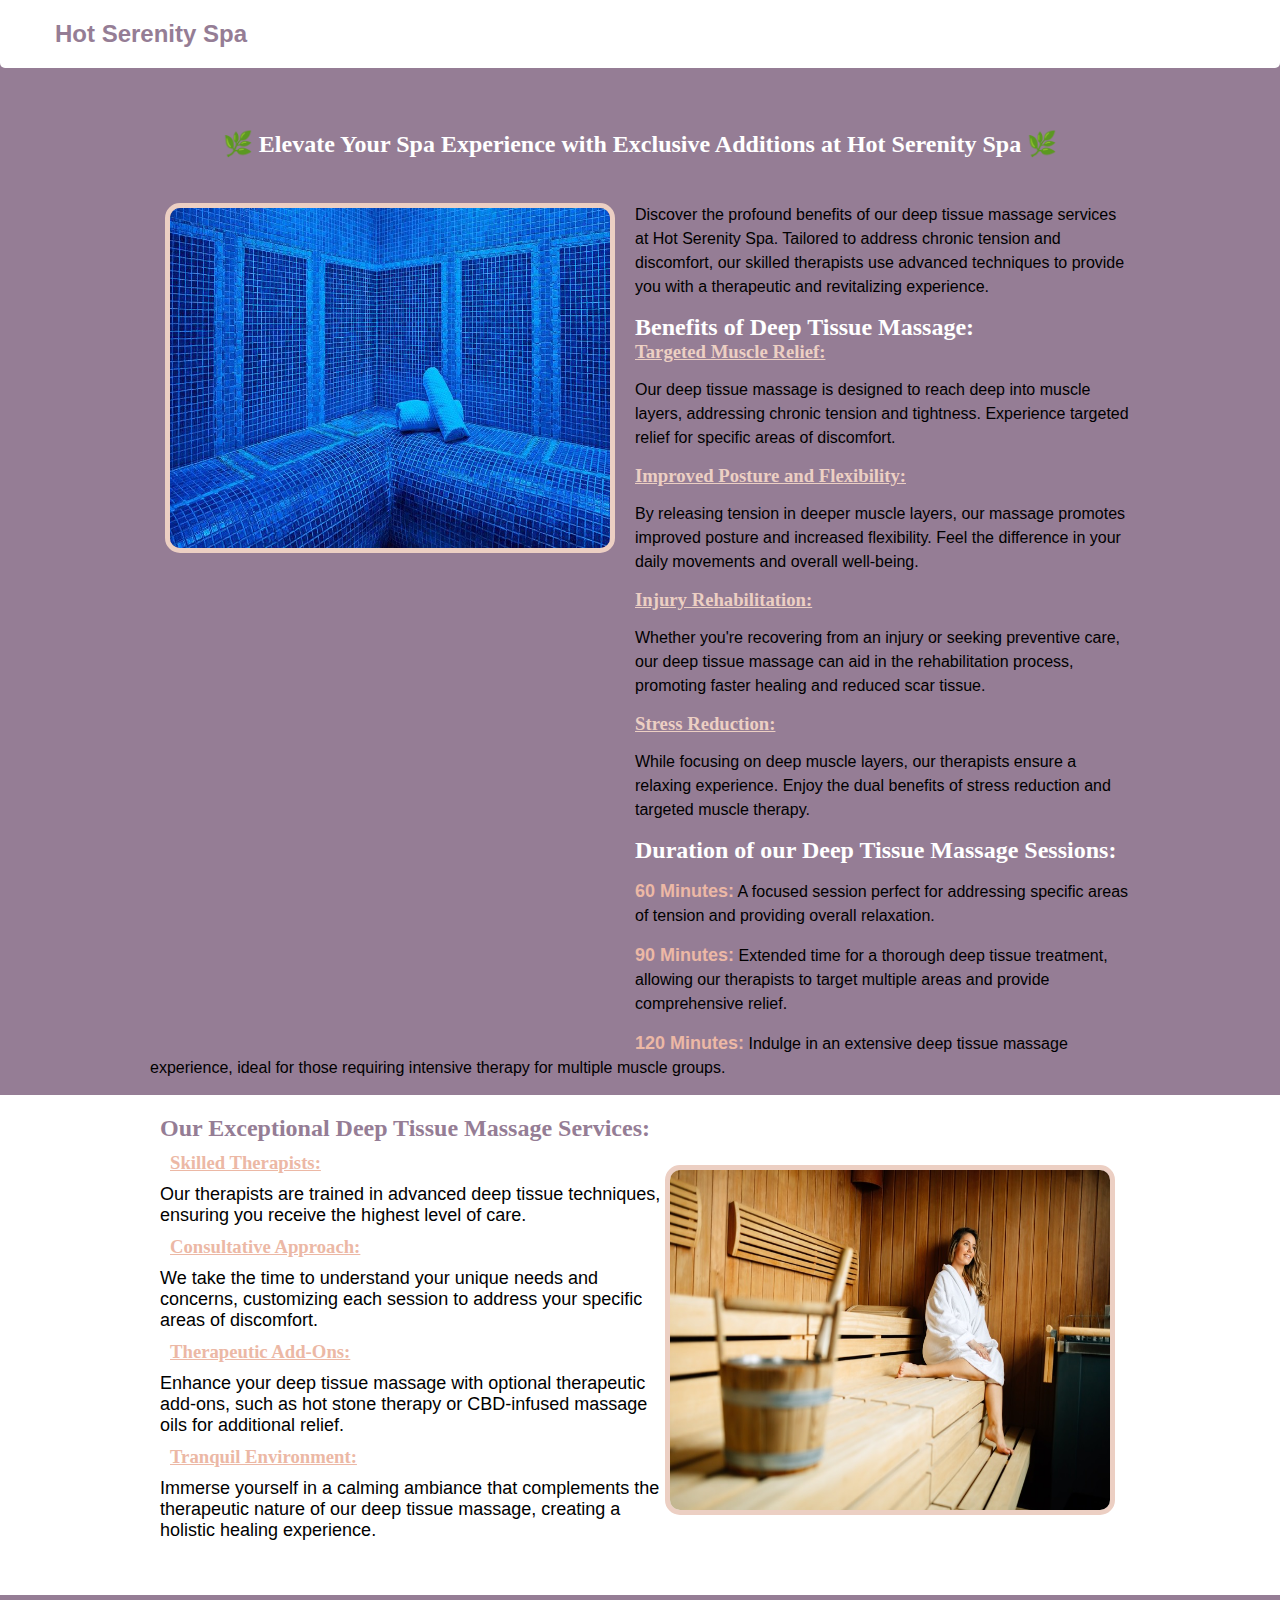
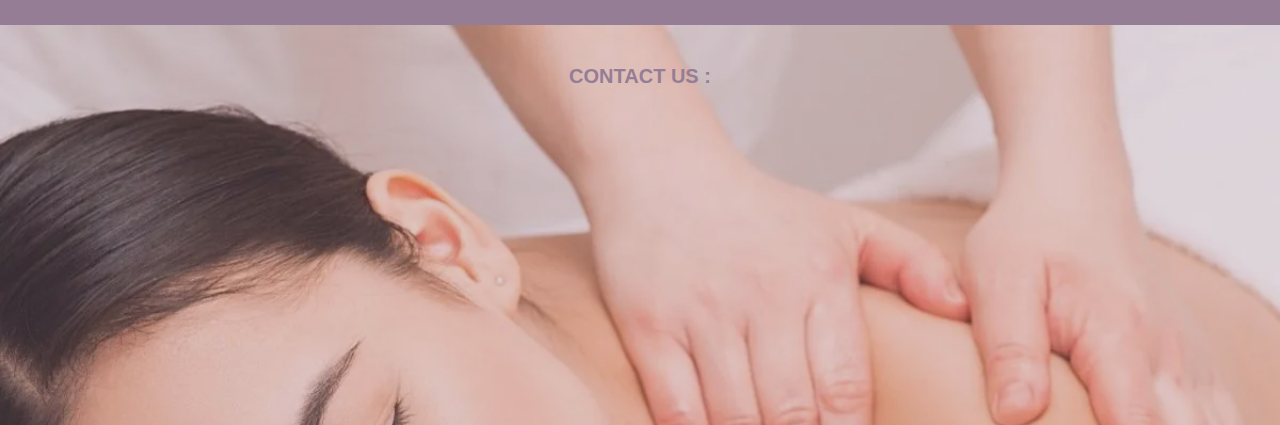
<file: sauna.html>
<html>
<head>
    <link rel="stylesheet" href="style.css">
    <link rel="shortcut icon" href="spa/download.png" type="image/x-icon">
  <title>Sauna And Steam</title>
</head>
<body id="bod">
    <div>
        <nav> 
          <a href="css.html"><h2>Hot Serenity Spa </h2></a>
        </nav>

      </div>
      <section>
    <div class="st-m">
    <h2>🌿 Elevate Your Spa Experience with Exclusive Additions at Hot Serenity Spa 🌿</h2>
    </div>
    <section id="st-n">
        <article class="st-n1">
        <img src="spa/steam-room-18.jpg" alt="Steam">
        <p>Discover the profound benefits of our deep tissue massage services at Hot Serenity Spa.
             Tailored to address chronic tension and discomfort, our skilled therapists use advanced
              techniques to provide you with a therapeutic and revitalizing experience.</p>
              <h2>Benefits of Deep Tissue Massage:</h2>
              <h3>Targeted Muscle Relief:</h3>
              <p>Our deep tissue massage is designed to reach deep into muscle layers, addressing chronic tension and tightness. Experience targeted relief for specific areas of discomfort.
            </p>
            <h3>Improved Posture and Flexibility:
            </h3>
            <p>By releasing tension in deeper muscle layers, our massage promotes improved posture and increased flexibility. Feel the difference in your daily movements and overall well-being.
            </p>
            <h3>Injury Rehabilitation:
            </h3>
            <p>Whether you're recovering from an injury or seeking preventive care, our deep
                 tissue massage can aid in the rehabilitation process, promoting faster healing
                  and reduced scar tissue.
            </p>
            <h3>Stress Reduction:</h3>
            <p>While focusing on deep muscle layers, our therapists ensure a relaxing experience.
                 Enjoy the dual benefits of stress reduction and targeted muscle therapy.
            </p>
            <h2>Duration of our Deep Tissue Massage Sessions:
            </h2>
            <p><span>60 Minutes:</span>
                A focused session perfect for addressing specific areas of tension and providing overall relaxation.
                </p>
            <p><span>90 Minutes:</span>
                Extended time for a thorough deep tissue treatment, allowing our therapists to target multiple areas and provide comprehensive relief.
                </p>
            <p><span>120 Minutes:</span>
                Indulge in an extensive deep tissue massage experience, ideal for those requiring intensive therapy for multiple muscle groups.
                </p>
    </article>

    </section>
    <section id="elg">
        <div>
            <img src="spa/relaxen-in-der-Sauna.jpg" alt="Sauna">
            <h2>Our Exceptional Deep Tissue Massage Services:</h2>
            <h3>Skilled Therapists:</h3>
            <p>Our therapists are trained in advanced deep tissue techniques, ensuring you receive the highest level of care.
            </p>
            <h3>Consultative Approach:</h3>
            <p>We take the time to understand your unique needs and concerns, customizing each session to address your specific areas of discomfort.</p>
            <h3>Therapeutic Add-Ons:</h3>
            <p>
                Enhance your deep tissue massage with optional therapeutic add-ons, such as hot stone therapy or CBD-infused massage oils for additional relief.
                </p> 
                <h3>Tranquil Environment:</h3>
            <p>
                Immerse yourself in a calming ambiance that complements 
                the therapeutic nature of our deep tissue massage, creating a holistic healing experience.</p>    
    </section>
</section>
</section>
<footer class="rajli">
    <div class="midini">
    <a href="#"> CONTACT US : </a>
</div>
</footer>
</body>
</html>
</file>
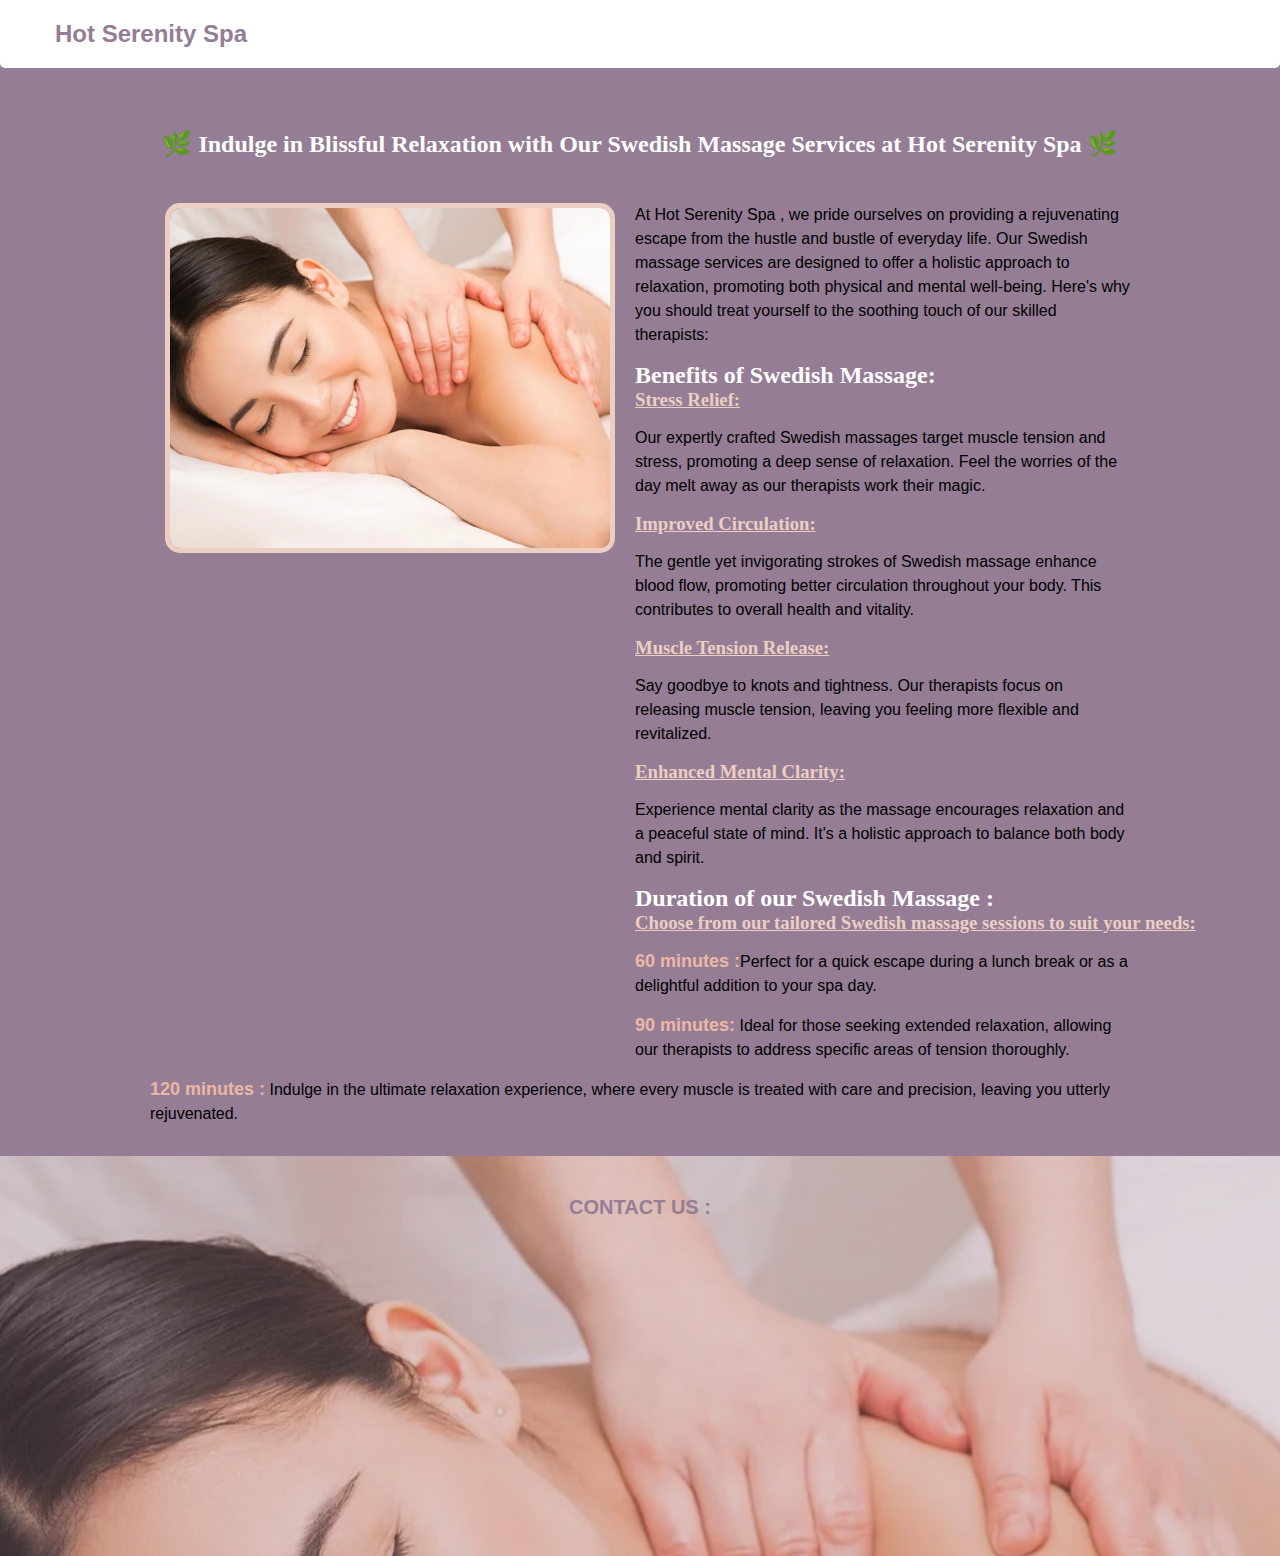
<file: Sweedish.html>
<head>
  <link rel="stylesheet" href="style.css">
  <link rel="shortcut icon" href="spa/download.png" type="image/x-icon">
<title>Swedish Massage</title>
</head>
<body id="S.m">
  <div>
      <nav> 
        <a href="#"><h2>Hot Serenity Spa </h2></a>
        <div class="feed">
        </div>
      </nav>

    </div>


<section>
  <div class="st-m">
      <h2>🌿 Indulge in Blissful Relaxation with Our Swedish Massage Services at Hot Serenity Spa 🌿</h2>

  </div>
  <section id="st-n">
      <article class="st-n1">
          <img src="spa/asian-woman-receiving-shoulder-massage-on-table-scaled.webp" alt="Swedish Massage">
          <p>At Hot Serenity Spa , we pride ourselves on providing a rejuvenating escape from the hustle and 
          bustle of everyday life. Our Swedish massage services are designed to offer a holistic approach
           to relaxation, promoting both physical and mental well-being. Here's why you should treat 
           yourself to the soothing touch of our skilled therapists:</p>
           <h2>Benefits of Swedish Massage:</h2>
           <h3> Stress Relief:  </h3>
           <p>Our expertly crafted Swedish massages target muscle tension and stress, promoting a deep sense 
              of relaxation. Feel the worries of the day melt away as our therapists work their magic.</p>
              <h3>Improved Circulation:</h3>
              <p>The gentle yet invigorating strokes of Swedish massage enhance blood flow, promoting better 
                  circulation throughout your body. This contributes to overall health and vitality.</p>
                  <h3>Muscle Tension Release:</h3>
                  <p>Say goodbye to knots and tightness. Our therapists focus on releasing muscle tension, 
                      leaving you feeling more flexible and revitalized.
                  </p>
          <h3>Enhanced Mental Clarity:</h3>
          <p>Experience mental clarity as the massage encourages relaxation and a peaceful state of mind. It's a holistic approach to balance both body and spirit.
          </p>
          <h2>Duration of our Swedish Massage :</h2>
          <h3>Choose from our tailored Swedish massage sessions to suit your needs:
          </h3>
          <p><span>60 minutes :</span>Perfect for a quick escape during a lunch break or as a delightful addition to your spa day.</p>
    <p><span>90 minutes:</span> Ideal for those seeking extended relaxation, allowing our therapists to 
      address specific areas of tension thoroughly.</p>
      <p><span>120 minutes :</span>  Indulge in the ultimate relaxation experience, where every muscle is treated with care 
          and precision, leaving you utterly rejuvenated.</p>

      </article>
  </section>

</section>
<footer class="rajli">
  <div class="midini">
  <a href="#"> CONTACT US : </a>
</div>
</footer>
</body>
</file>
<file: style.css>
html {
  height: 100%;
  width: 100%;
}
* {
  margin: 0;
  padding: 0;
  box-sizing: border-box;
}


nav{
  position: fixed;
  width: 100%;
  z-index: 9999;
  top: 0;
  background-color: white  ;
  border-bottom-left-radius: 5px;
  border-bottom-right-radius: 5px;
}

nav  h2{
  font-family: sans-serif;
  font-weight: bold;
  padding: 20px;
  margin-left: 35px;
  color: #957d95;
}
nav a{
  text-decoration: none;
}

nav a h2:hover{
  opacity: 0.9;
}
body{
  background-color: #957d95;
}
#container{
display: flex;
justify-content: center;
margin-top: 200px;
flex-wrap: wrap;


}
.feed{  
  float: right;
  text-align: center;
  display: flex;


}
.card{  
  background: white;
  width: 270px;
  margin: 10px;
  position: relative;
  border-radius: 15px;

}
.card-image {
  background-color: #eccfc3;
  height: 170px;
  margin-bottom:15px; 
  border-top-right-radius: 10px;
}
.card h2{
  margin-left: 10px;
  padding: 10px;
  color:#e49ab0;
  text-decoration: underline;
}
.card p {
  text-align: left;
  margin-left: 20px;
  padding: 10px;
  margin-top: 10px;
  text-transform: capitalize;
  color: #957d95;
  text-decoration: none;
  font-family: sans-serif;
}
.massage-1 {
  background-image: url(spa/asian-woman-receiving-shoulder-massage-on-table-scaled.webp);
  background-size: cover;
  background-repeat: no-repeat;
}
.massage-2{
  background-image: url(spa/bigstock-deep-tissue-massage.jpg);
  background-size: cover;
}
.massage-3{
  background-image: url(spa/hot-stone-massage-GettyImages-1372664129-fecefea5f71c44f7aaeaf4ae5dbfcbe4.jpg);
  background-size: cover;
}
.massage-4{
  background-image: url(spa/Wisniewski-Chiropractic-05.26-Blog_.jpg);
  background-size: cover;
}
.card a{
  background-color: #e49ab0;
  color: white;
  padding: 15px;
  border: none;
  margin: 10px 70px;
  font-size: 18px;
  text-decoration: none;
  font-family: sans-serif;
  font-weight: bold;
  text-align: center;
  display: block;
  border-radius: 10px;
  cursor: pointer;

}
.card:hover{
  background-color: rgb(177, 149, 177,0.5);
  transform: scale(1.03);
  transition:0.7s;
  cursor: pointer;
  color: white;
}
.card p:hover{
  color: white;
  transition: 0.7s;
}
hr{
  margin-top: 20px;
}

#container2{
  display: flex;
  justify-content: center;
  flex-wrap: wrap;
  background-color: white;
}
.onwan{

color: #e49ab0;
font-family: sans-serif;
font-weight: bold;
background-color: white;
width: 100%;
text-align: center;
padding-top: 40px;
font-size: 45px;
}

.card2{
  background-color: #957d95;
  width: 270px;
  margin: 10px;
  border-radius: 15px;
  margin-top: 60px;
  margin-bottom: 30px;
}
.card-image2{
  background-color: #e49ab0;
  height: 170px;
  margin-bottom: 15px;
  border-top-left-radius: 10px;
}
.pic-1{
  background-image: url(spa/what-is-hydrotherapy_e4a368e73aa250d70b46e0383600aae7.jpg);
  background-size: cover;
}
.pic-2 {
  background-image: url(spa/steam-room-18.jpg);
  background-size: cover;
}
.pic-3{
  background-image: url(spa/ayurvedic-healing-clay-massage-385x266.jpg);
  background-size: cover;
}
.pic-4{
  background-image: url(spa/Prims_Adv_facials_01.jpg);
  background-size: cover;
}
.pic-5{
  background-image: url(spa/Spa-pedicure-dover-de-1024x1024.jpg);
  background-size: 100% 100%;
}
.card2 h2{
  margin-left: 15px;
  color: white;
  text-decoration: underline;

}

.card2 p{
  margin: 10px;
  padding: 10px;
  font-size: 16px;
  font-family: sans-serif;
  line-height: 18px;
  font-weight: 500;
}

.card2 a{
  display: block;
  background-color: #e49ab0;
  padding: 15px;
  margin: 20px 70px;
  font-size: 18px;
  font-weight: bold;
  text-decoration: none;
  color: white;
  text-align: center;
  border-radius: 10px ;
  font-family: sans-serif;
}
.Ftr{
  color: white;
  height: 200px;
  font-size: 18px;
  font-family: sans-serif;
  font-weight: bold;
  text-align: center;
  padding-top: 100px;

}
#btiti{
  margin-top: 50px;
}
.card2:hover {

  background-color: rgba(190, 157, 190, 0.8);
  color: white;
  transform: scale(1.03);
  transition: all 0.5s ease;
  box-shadow: 7px 7px 29px black;

}
#S.m{
  background-color: #957d95;
}

.st-m h2{ 
  text-align: center;
  padding: 30px 0;
  color: white;
  margin-top: 100px;
}
#st-n p{
  font-size: 16px;
  font-family: sans-serif;
  justify-content: center;
  text-align: left;
  margin: 15px 150px;
  line-height: 24px;
}
.st-n1 img{
  width: 450px;
  height: 350px;
  margin-left: 165px;
  margin-right: 20px;
  margin-bottom: 500px ;
  border-radius: 15px;
  flex-wrap: wrap;
  float: left;
  border: 5px  solid #eccfc3 ;
}
.st-n1 h3{
  margin-left: 180px;
  color: #eccfc3;
  text-decoration: underline;
  padding-bottom: 0 ;
  margin-bottom: 0;
}
nav{
  display: flex;
  justify-content: space-between;
  align-items: center;
}
nav .feed{
  margin-right: 80px;
  
}
nav .feed button{
  padding: 15px;
  border-radius: 15px;
  border: none;
  color: white;
  background-color: #957d95;
  font-family: sans-serif;
}
nav .feed button:hover{
  background-color: #d1b3d1;
  transition: all 0.5s ease;
  cursor: pointer;
  opacity: 0.9;
}

.st-n1 h4{
  margin-left: 180px;
color: #ecb8a5;
}
.st-n1 h2{
  margin-left: 180px;
  color: white;
}
.st-n1 span{
  font-size: 18px;
  font-family: sans-serif;
  font-weight: bold;
  color: #ecb8a5;
}
.rajli  {
  height: 400px;
  background-image: url(spa/asian-woman-receiving-shoulder-massage-on-table-scaled.webp);
  background-repeat: no-repeat;
  background-size: cover;
  margin-bottom: 0;
  bottom: 0;
  opacity: 0.7;
}
.midini {
  margin-top: 30px;
  font-size: 20px;
  font-family: sans-serif;
  font-weight: bold;
  color: #957d95;
  text-align: center;
  padding: 40px;
}
.midini a{
  font-weight: bold;
  text-decoration: none;
  color: #957d95;
}
#elg{
  background-color: white;
  height: 500px;
}
#elg img{
  width: 450px;
  height: 350px;
  margin-top: 70px;
  margin-bottom: 80px;
  border-radius: 15px;
  flex-wrap: wrap;
  float: right;
  border: 5px  solid #eccfc3 ;
  margin-right: 165px;
}
#elg h2{
  margin-left: 160px;
  color: #957d95;
  padding-top: 20px;
}
#elg h3{
  margin-left: 160px;
  padding: 10px;
  color: #ecb8a5;
  text-decoration: underline;
}
#elg p{
  margin-left: 160px;
  font-size: 18px;
  font-family: sans-serif ;
}
</file>
